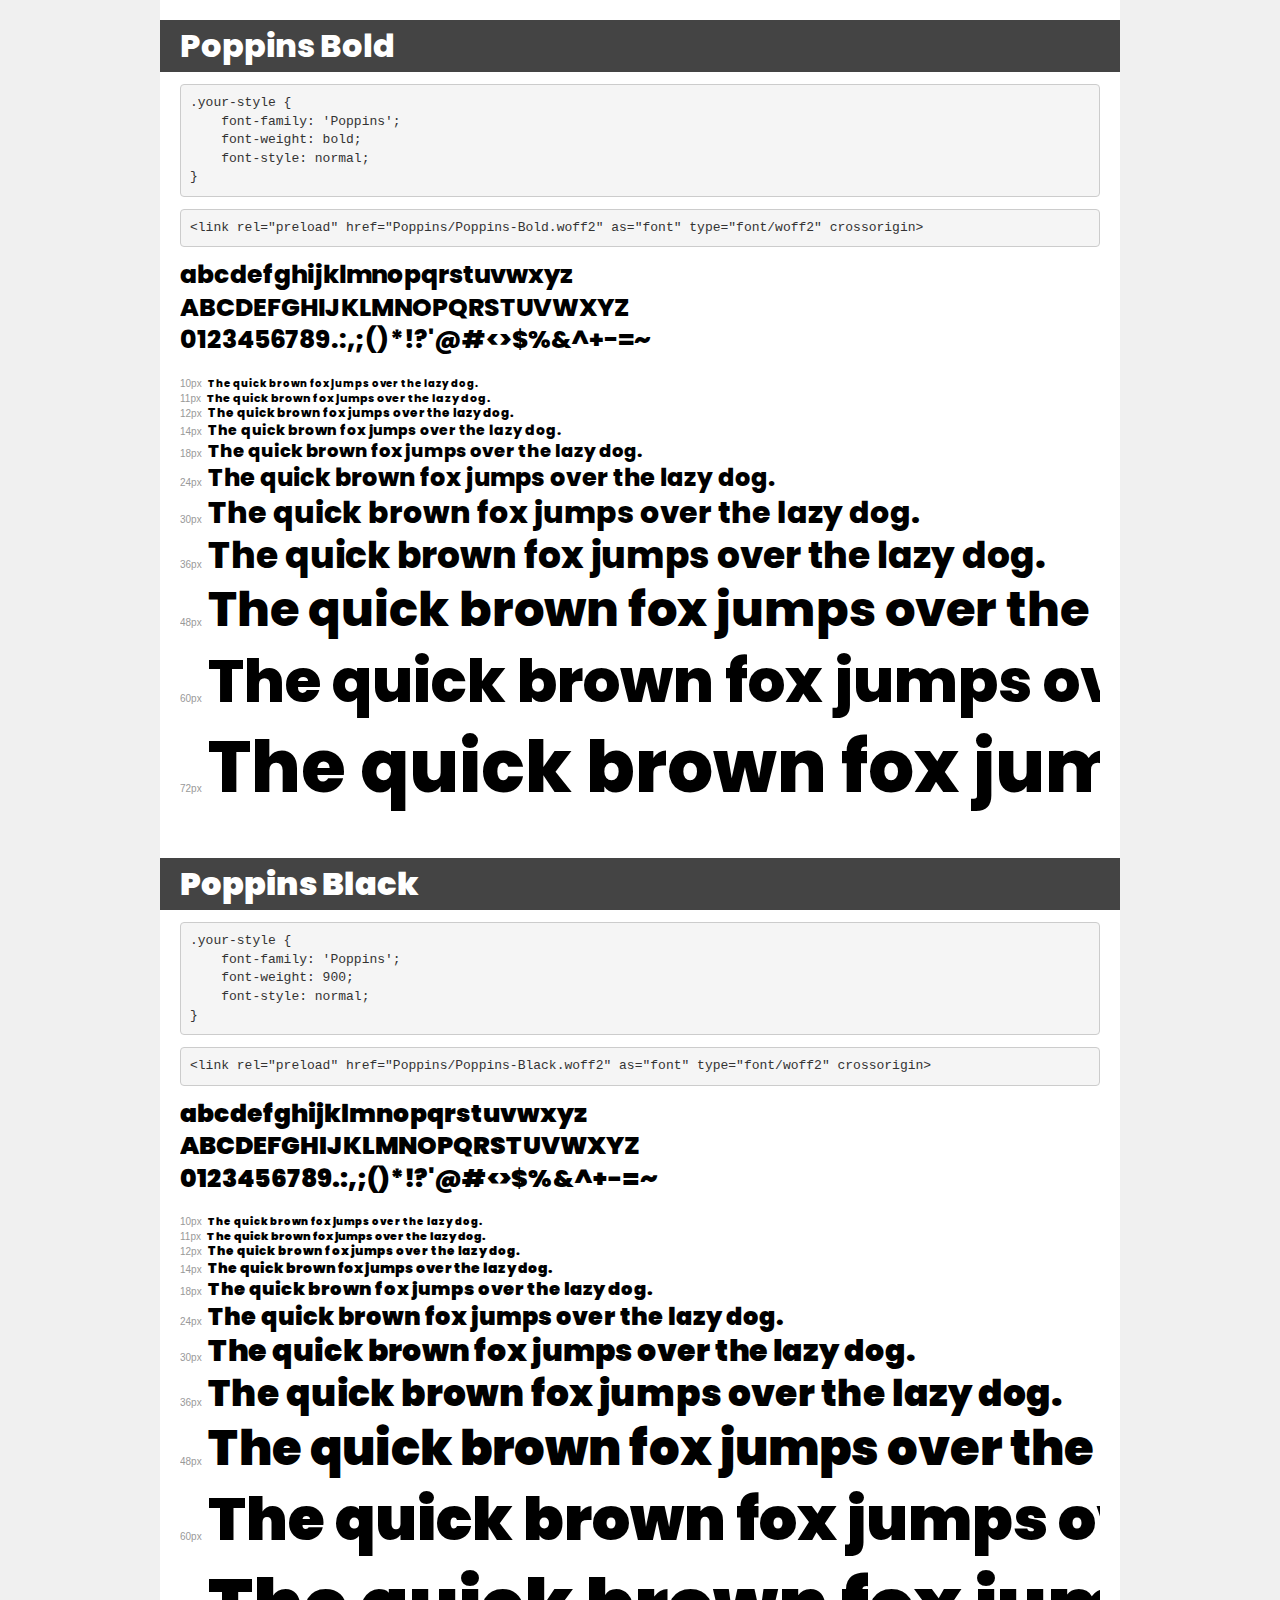
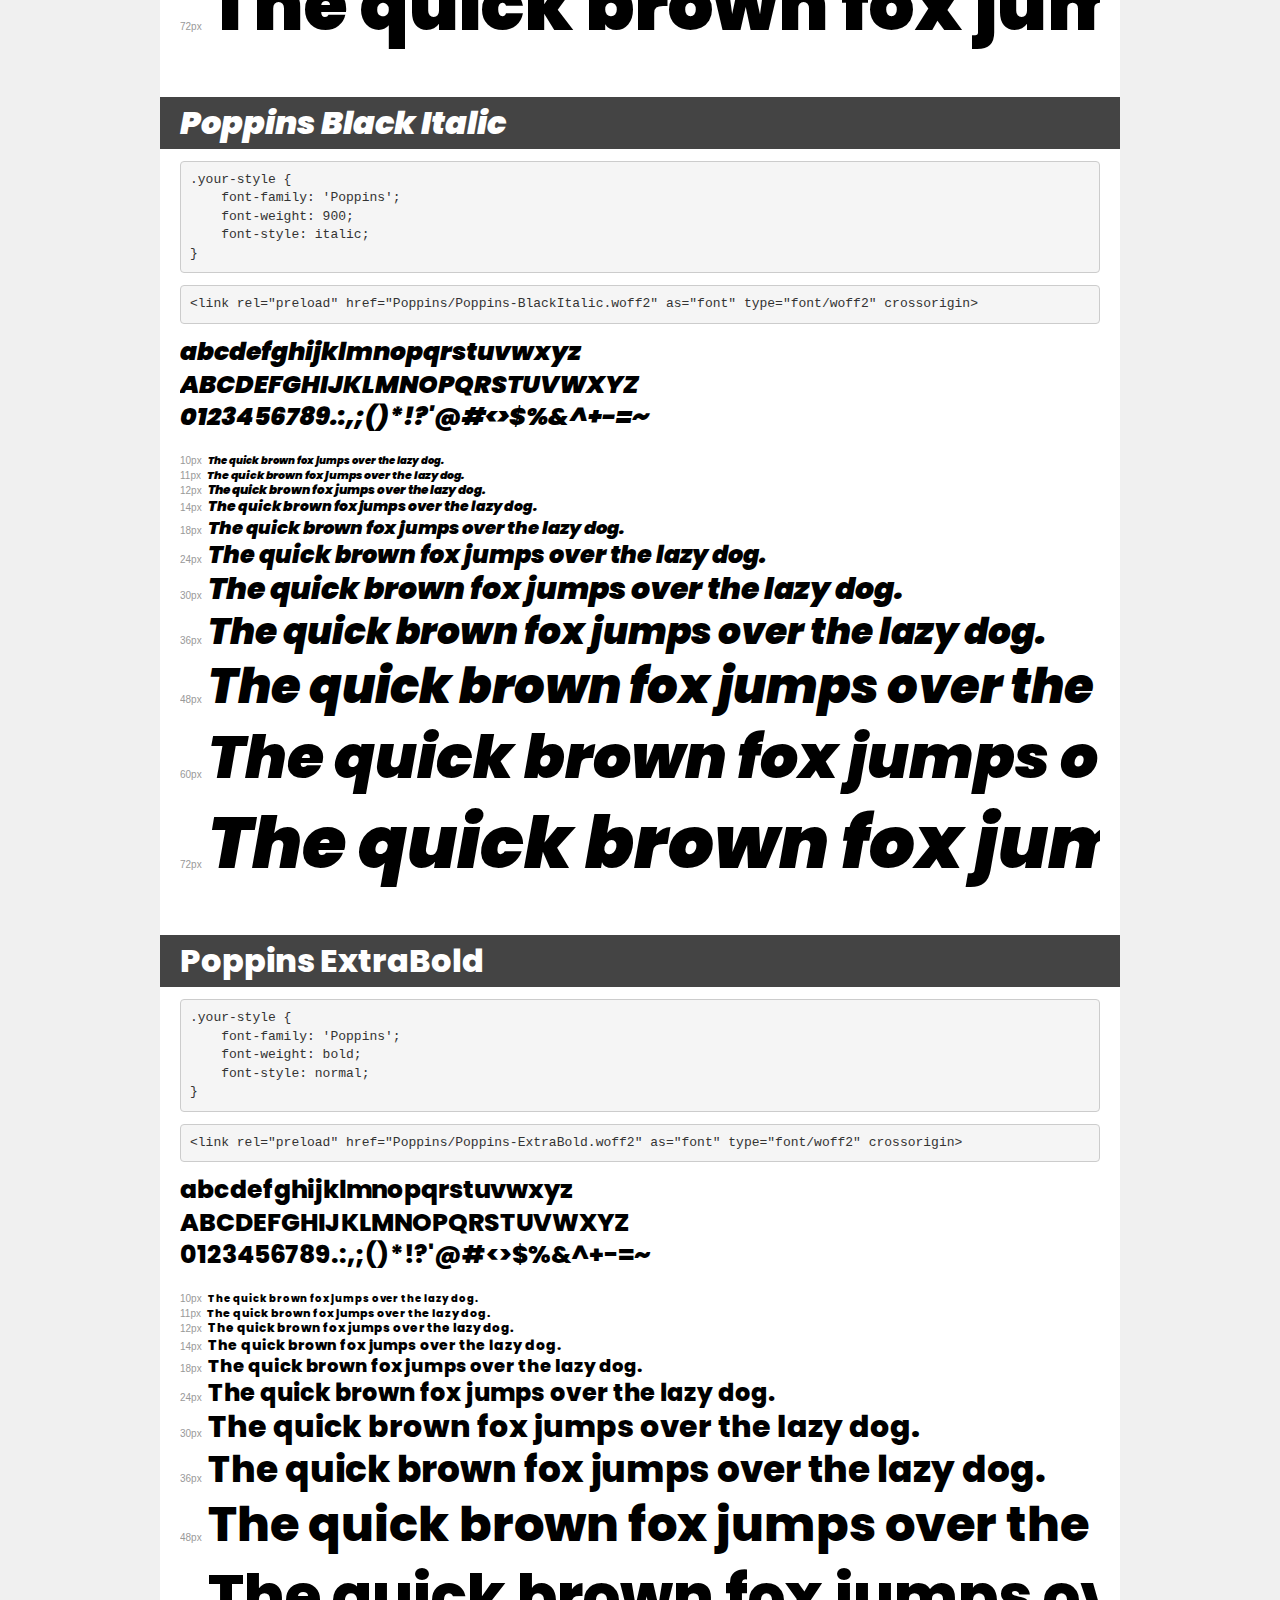
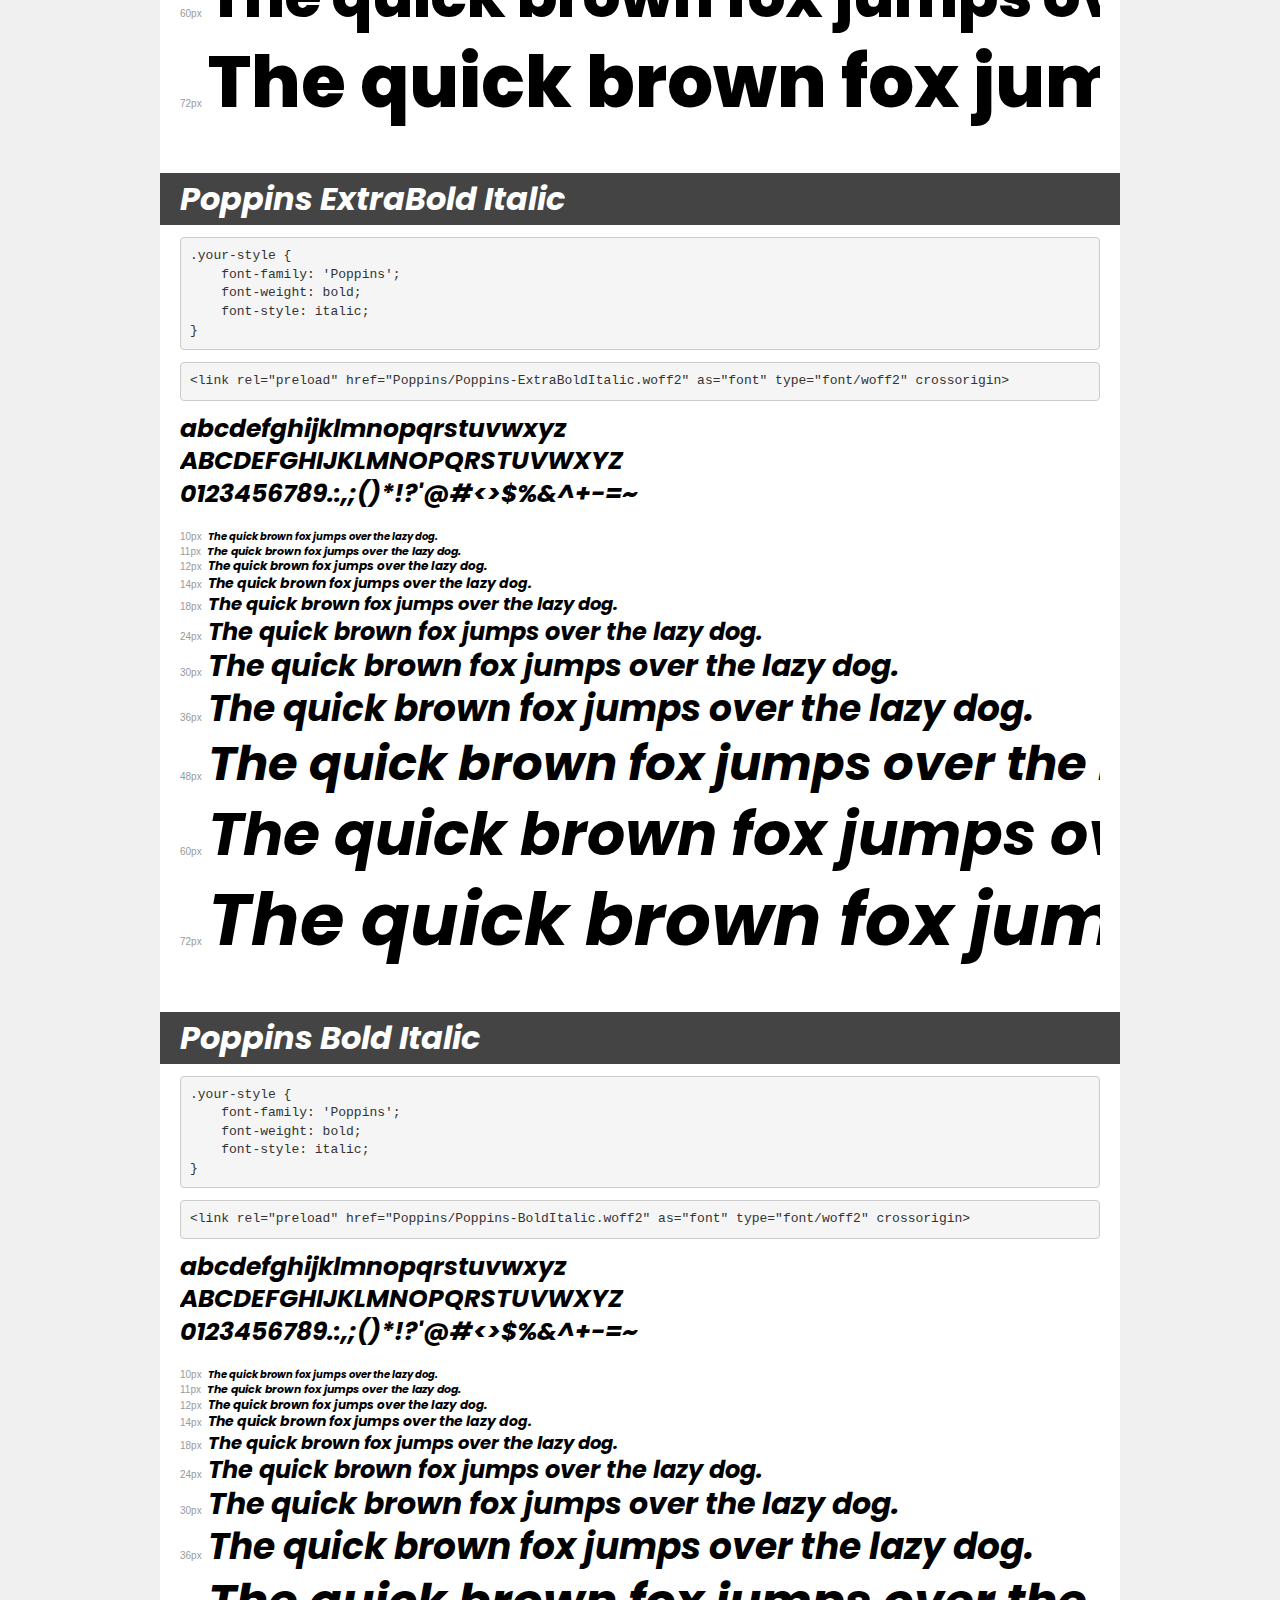
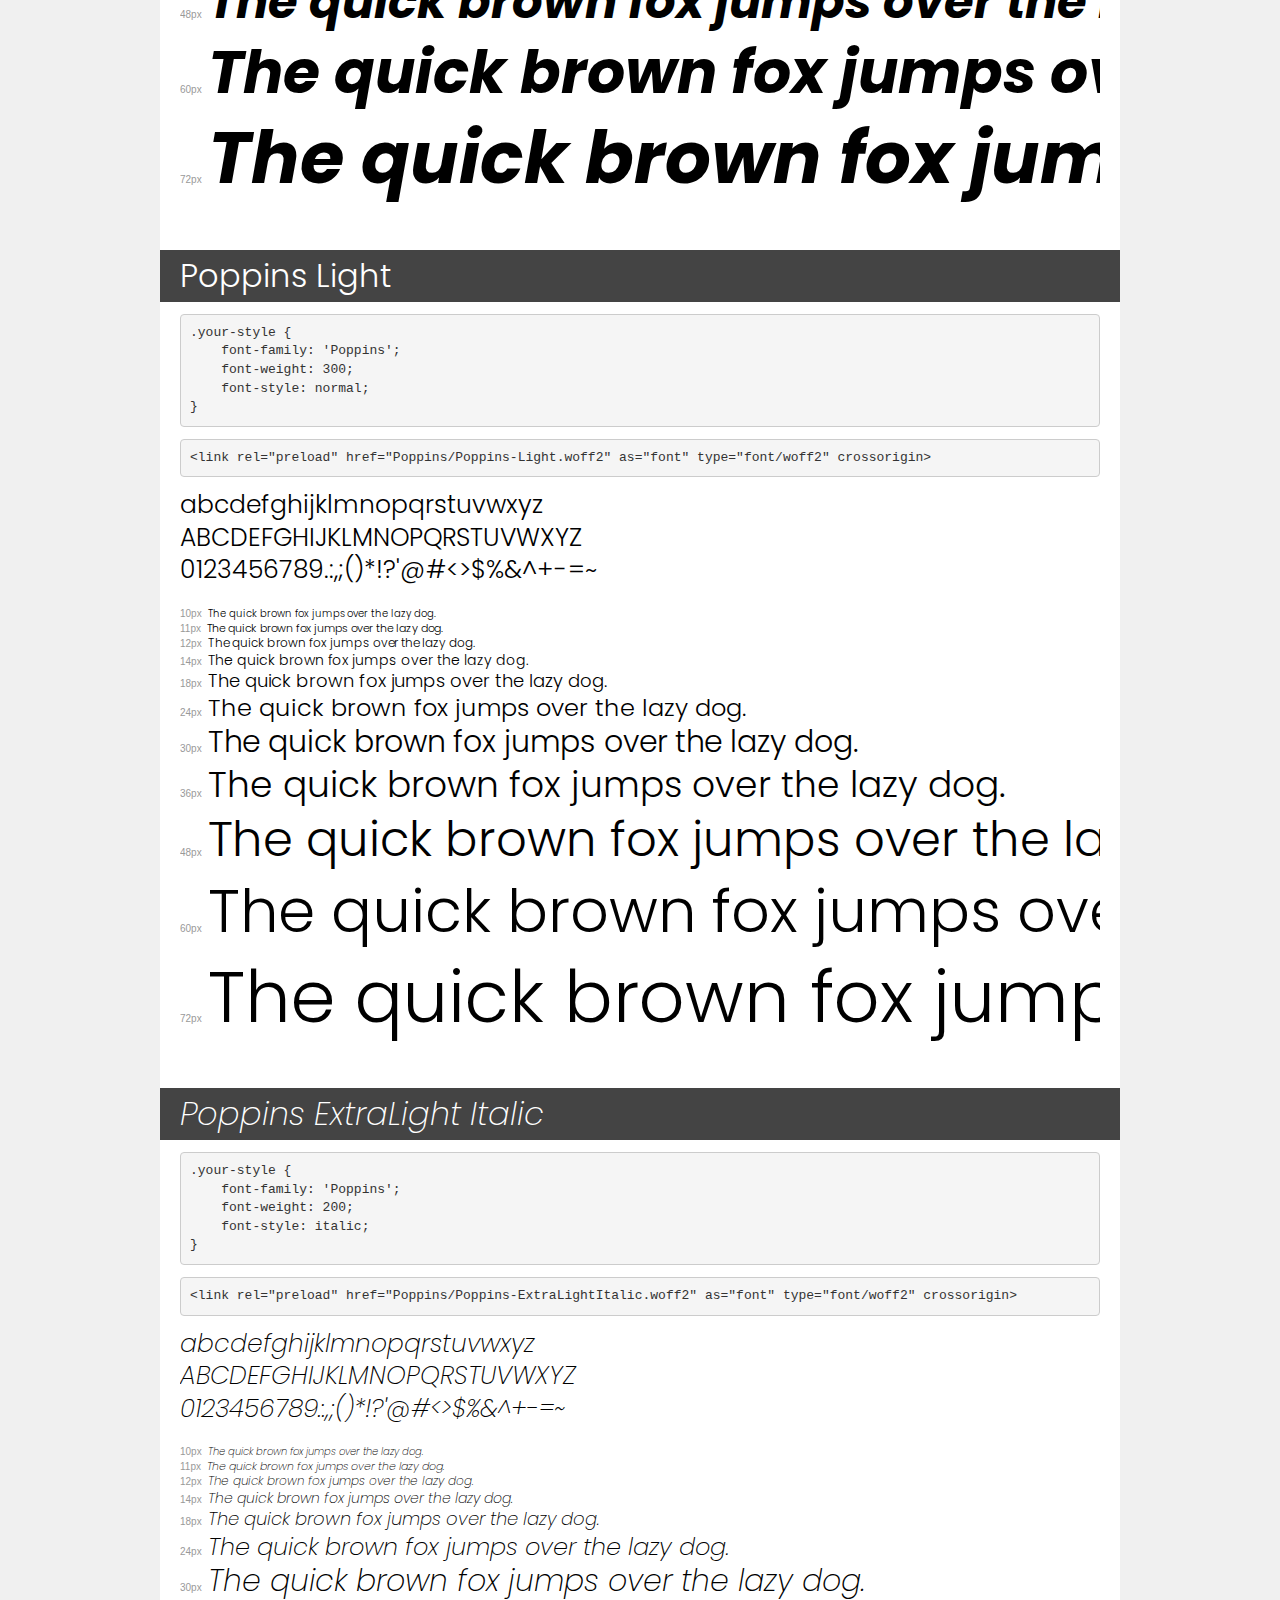
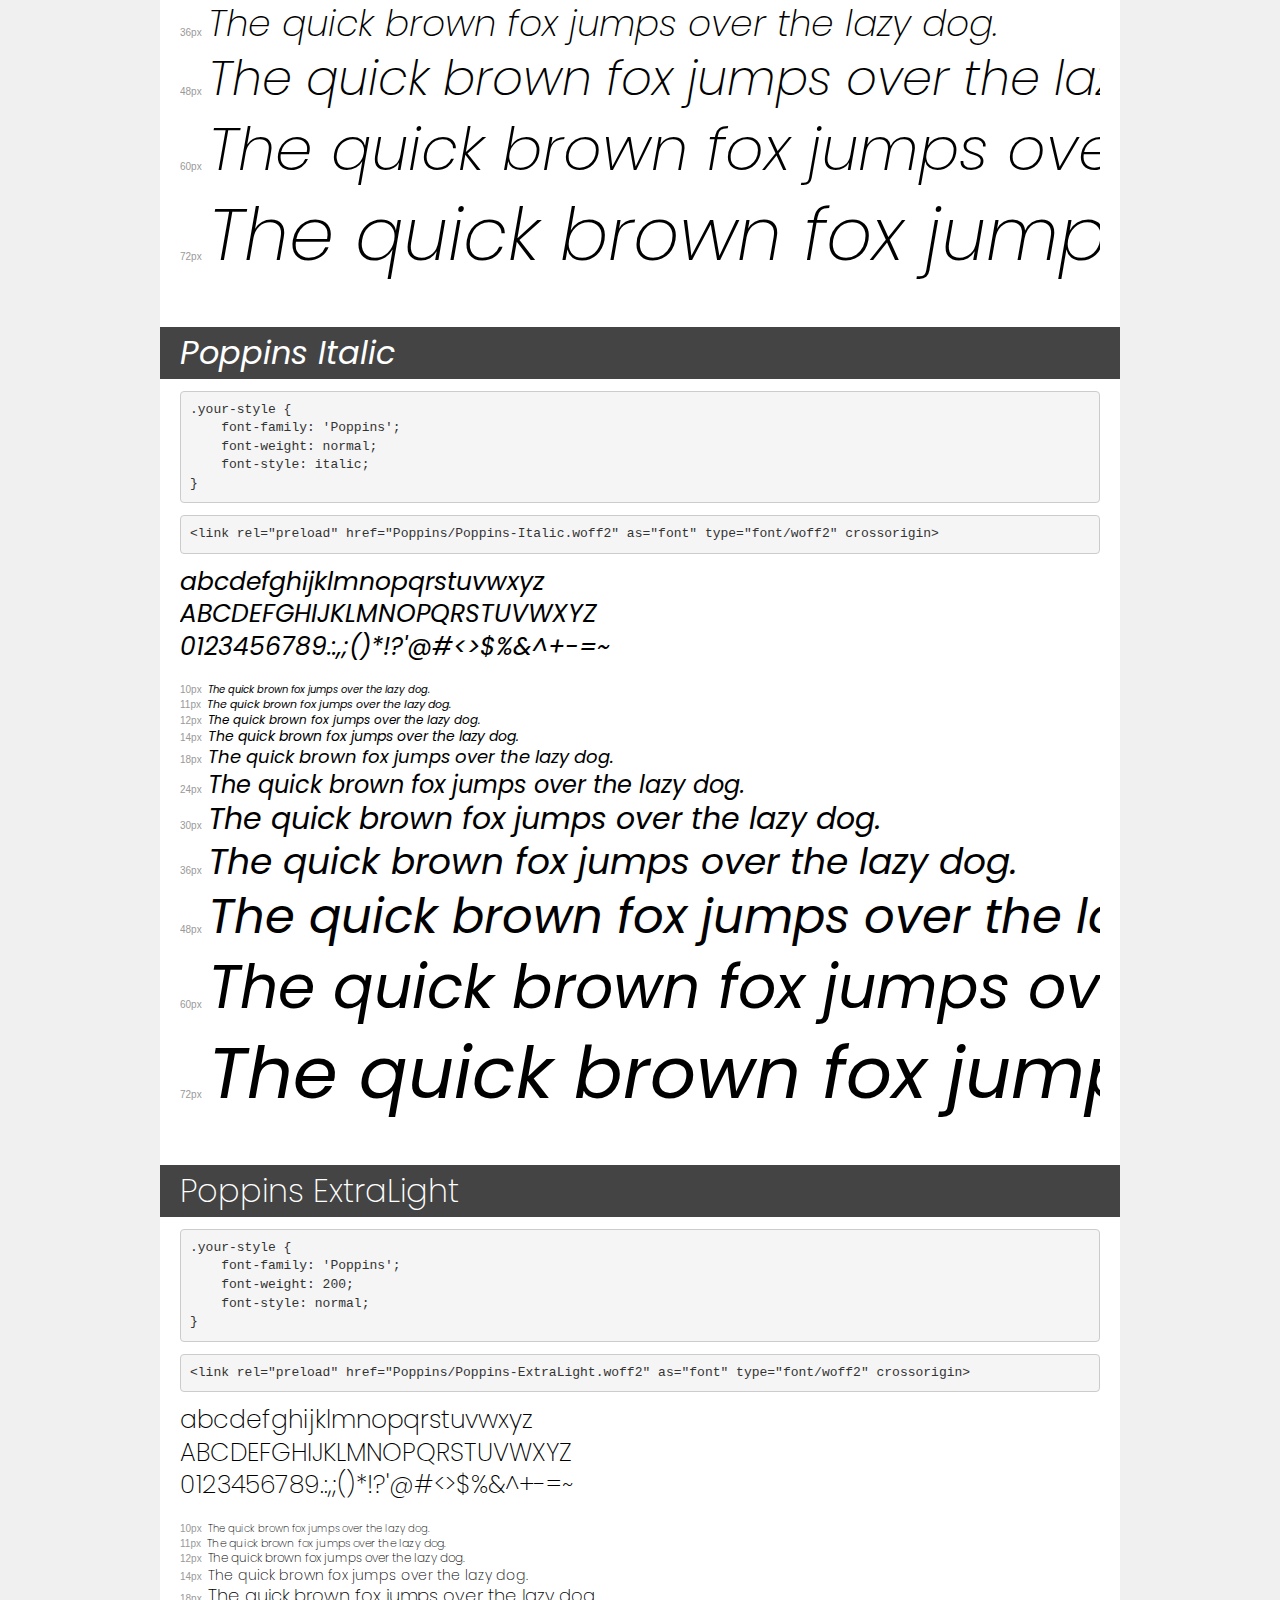
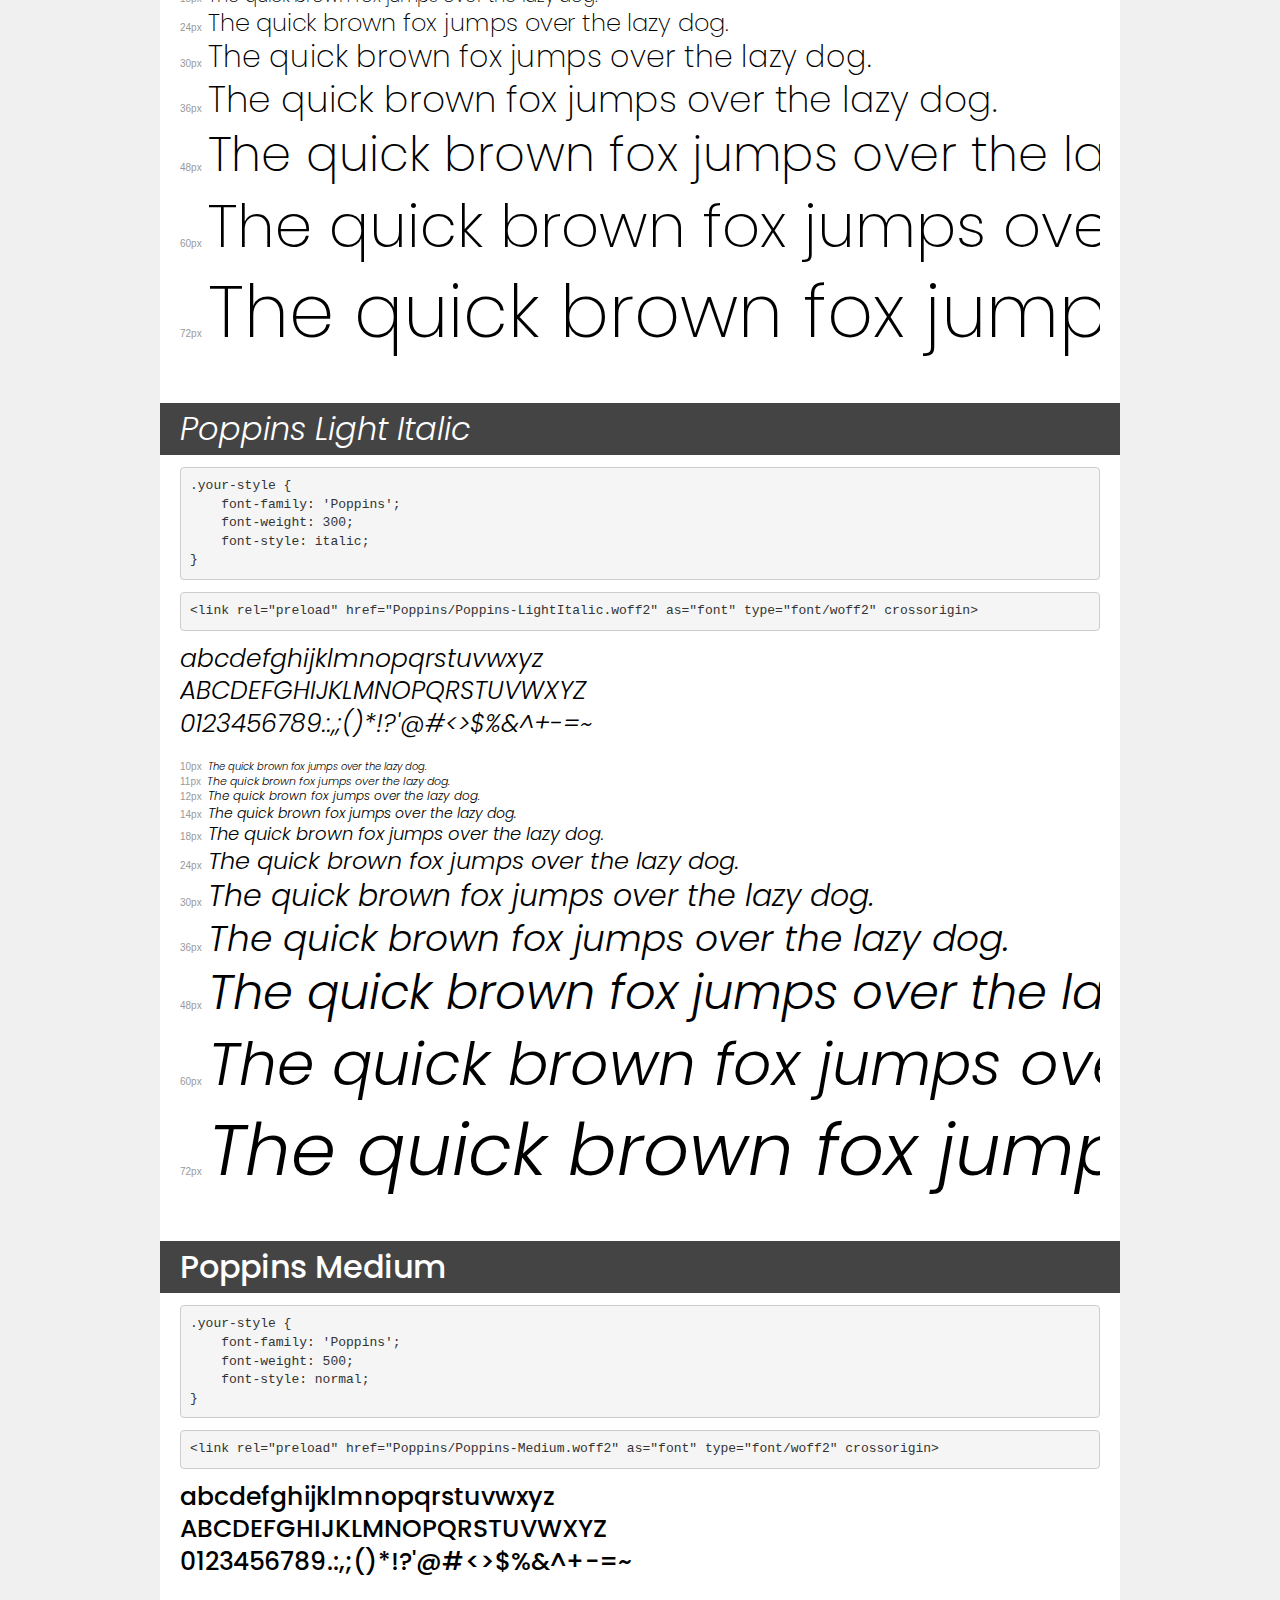
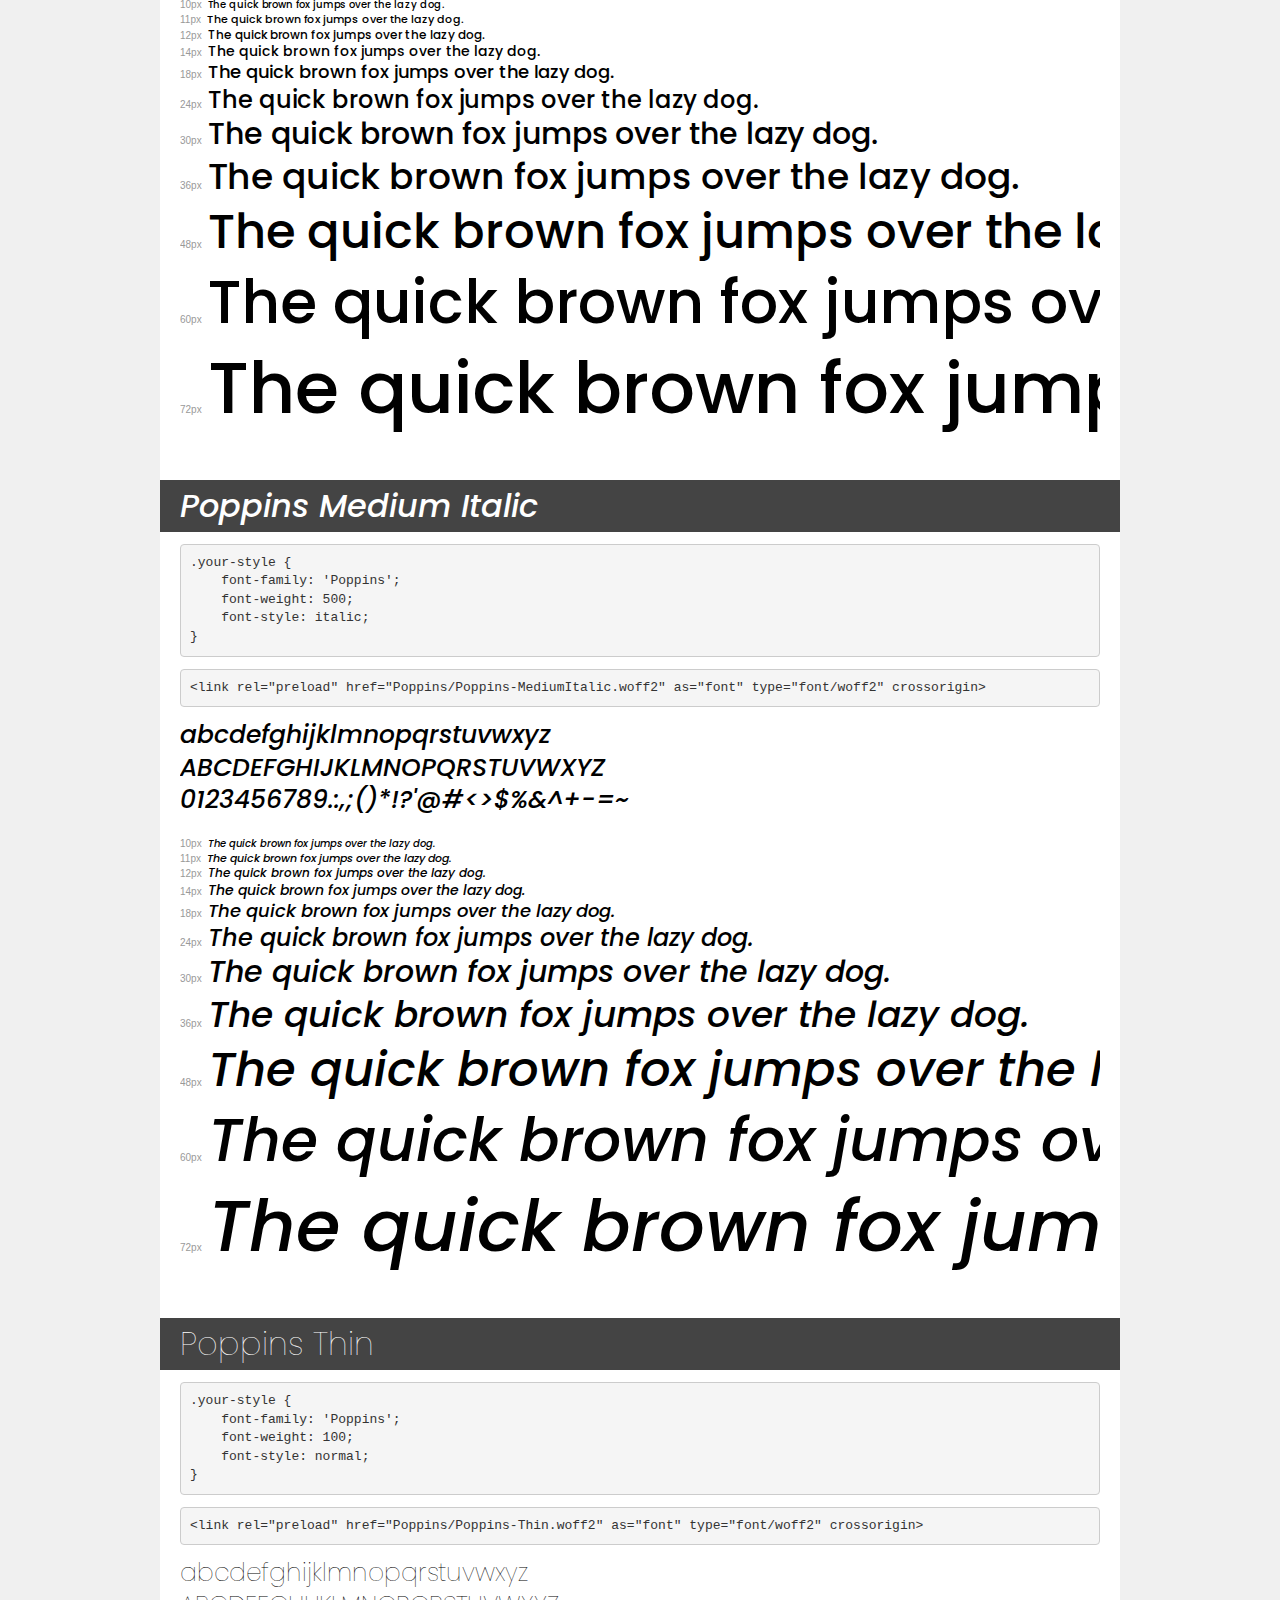
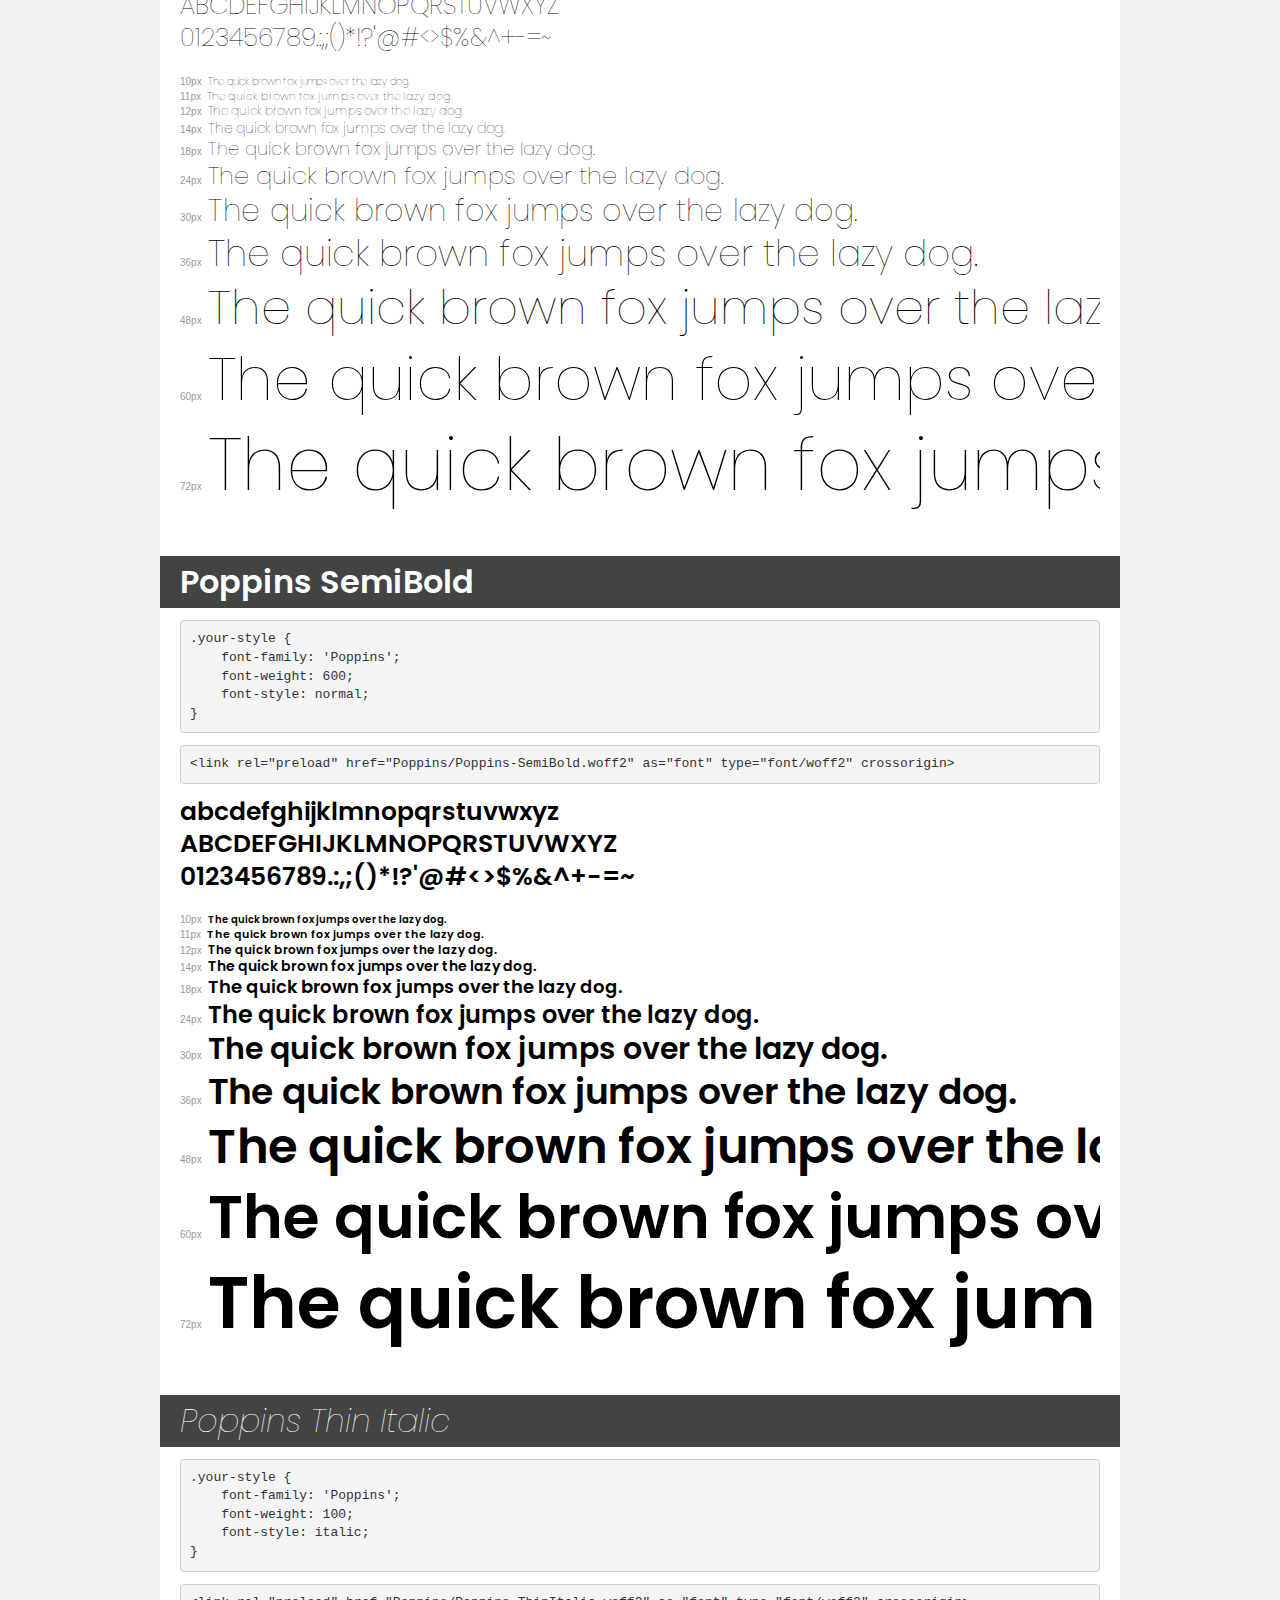
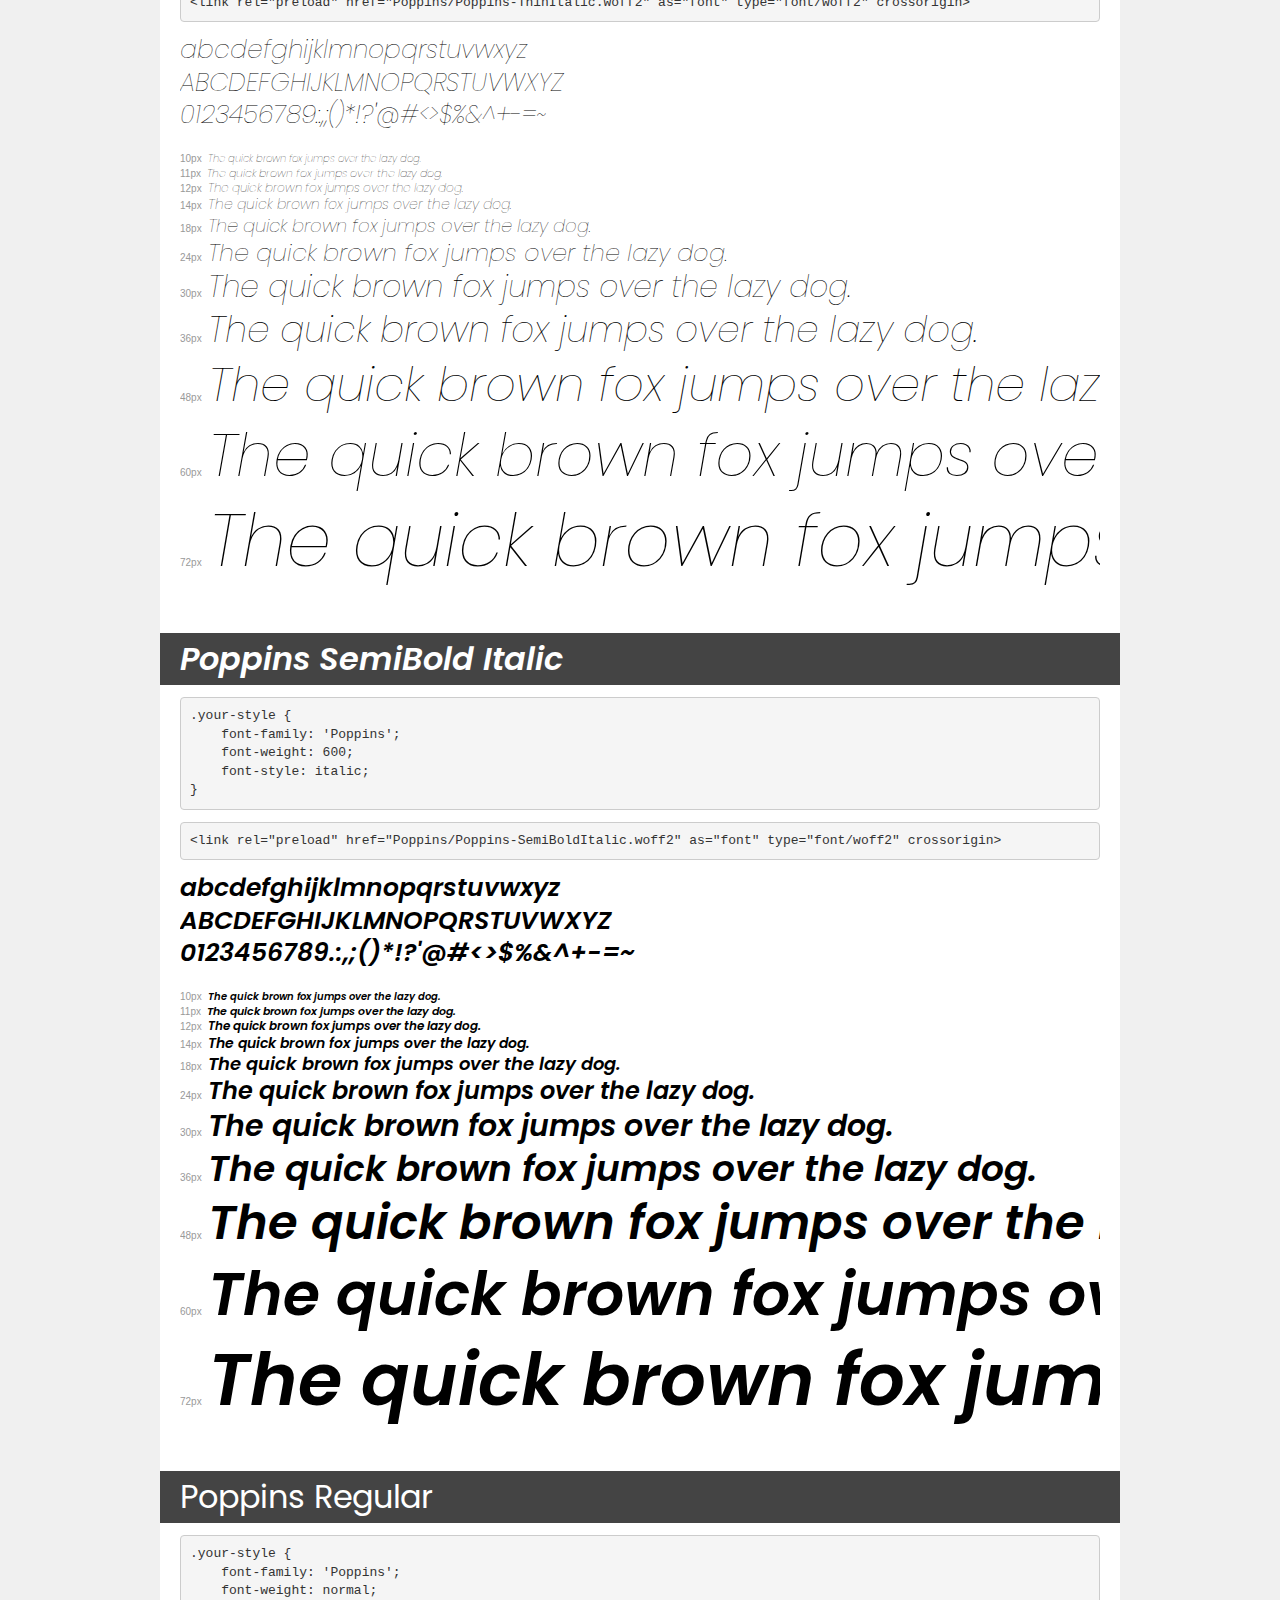
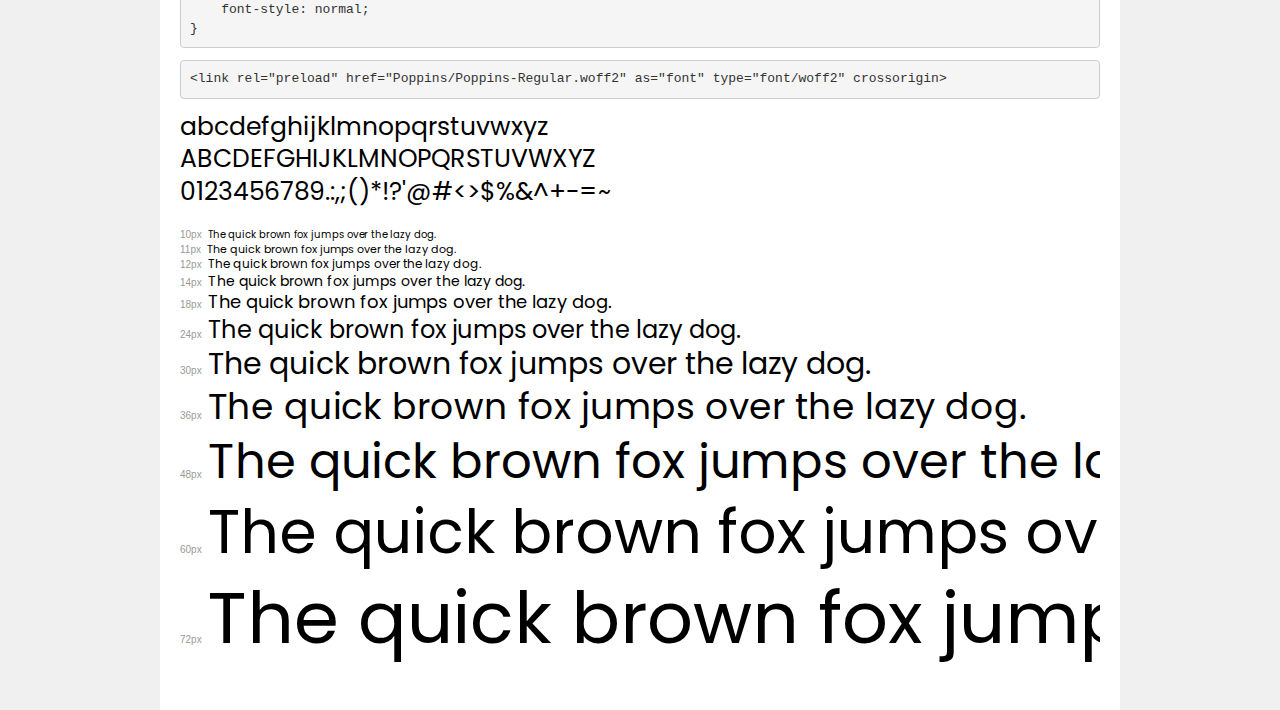
<file: project_1/assets/fonts/Poppins/demo.html>
<!DOCTYPE html>
<html lang="en">
<head>
    <meta charset="utf-8">
    <meta http-equiv="X-UA-Compatible" content="IE=edge">
    <meta name="viewport" content="width=device-width, initial-scale=1">
    <meta name="robots" content="noindex, noarchive">
    <meta name="format-detection" content="telephone=no">
    <title>Transfonter demo</title>
    <link href="stylesheet.css" rel="stylesheet">
    <style>
        /*
        http://meyerweb.com/eric/tools/css/reset/
        v2.0 | 20110126
        License: none (public domain)
        */
        html, body, div, span, applet, object, iframe,
        h1, h2, h3, h4, h5, h6, p, blockquote, pre,
        a, abbr, acronym, address, big, cite, code,
        del, dfn, em, img, ins, kbd, q, s, samp,
        small, strike, strong, sub, sup, tt, var,
        b, u, i, center,
        dl, dt, dd, ol, ul, li,
        fieldset, form, label, legend,
        table, caption, tbody, tfoot, thead, tr, th, td,
        article, aside, canvas, details, embed,
        figure, figcaption, footer, header, hgroup,
        menu, nav, output, ruby, section, summary,
        time, mark, audio, video {
            margin: 0;
            padding: 0;
            border: 0;
            font-size: 100%;
            font: inherit;
            vertical-align: baseline;
        }
        /* HTML5 display-role reset for older browsers */
        article, aside, details, figcaption, figure,
        footer, header, hgroup, menu, nav, section {
            display: block;
        }
        body {
            line-height: 1;
        }
        ol, ul {
            list-style: none;
        }
        blockquote, q {
            quotes: none;
        }
        blockquote:before, blockquote:after,
        q:before, q:after {
            content: '';
            content: none;
        }
        table {
            border-collapse: collapse;
            border-spacing: 0;
        }
        /* demo styles */
        body {
            background: #f0f0f0;
            color: #000;
        }
        .page {
            background: #fff;
            width: 920px;
            margin: 0 auto;
            padding: 20px 20px 0 20px;
            overflow: hidden;
        }
        .font-container {
            overflow-x: auto;
            overflow-y: hidden;
            margin-bottom: 40px;
            line-height: 1.3;
            white-space: nowrap;
            padding-bottom: 5px;
        }
        h1 {
            position: relative;
            background: #444;
            font-size: 32px;
            color: #fff;
            padding: 10px 20px;
            margin: 0 -20px 12px -20px;
        }
        .letters {
            font-size: 25px;
            margin-bottom: 20px;
        }
        .s10:before {
            content: '10px';
        }
        .s11:before {
            content: '11px';
        }
        .s12:before {
            content: '12px';
        }
        .s14:before {
            content: '14px';
        }
        .s18:before {
            content: '18px';
        }
        .s24:before {
            content: '24px';
        }
        .s30:before {
            content: '30px';
        }
        .s36:before {
            content: '36px';
        }
        .s48:before {
            content: '48px';
        }
        .s60:before {
            content: '60px';
        }
        .s72:before {
            content: '72px';
        }
        .s10:before, .s11:before, .s12:before, .s14:before,
        .s18:before, .s24:before, .s30:before, .s36:before,
        .s48:before, .s60:before, .s72:before {
            font-family: Arial, sans-serif;
            font-size: 10px;
            font-weight: normal;
            font-style: normal;
            color: #999;
            padding-right: 6px;
        }
        pre {
            display: block;
            padding: 9px;
            margin: 0 0 12px;
            font-family: Monaco, Menlo, Consolas, "Courier New", monospace;
            font-size: 13px;
            line-height: 1.428571429;
            color: #333;
            font-weight: normal;
            font-style: normal;
            background-color: #f5f5f5;
            border: 1px solid #ccc;
            overflow-x: auto;
            border-radius: 4px;
        }
        /* responsive */
        @media (max-width: 959px) {
            .page {
                width: auto;
                margin: 0;
            }
        }
    </style>
</head>
<body>
<div class="page">
    <div class="demo">
        <h1 style="font-family: 'Poppins'; font-weight: bold; font-style: normal;">Poppins Bold</h1>
        <pre title="Usage">.your-style {
    font-family: 'Poppins';
    font-weight: bold;
    font-style: normal;
}</pre>
        <pre title="Preload (optional)">
&lt;link rel=&quot;preload&quot; href=&quot;Poppins/Poppins-Bold.woff2&quot; as=&quot;font&quot; type=&quot;font/woff2&quot; crossorigin&gt;</pre>
        <div class="font-container" style="font-family: 'Poppins'; font-weight: bold; font-style: normal;">
            <p class="letters">
                abcdefghijklmnopqrstuvwxyz<br>
ABCDEFGHIJKLMNOPQRSTUVWXYZ<br>
                0123456789.:,;()*!?'@#&lt;&gt;$%&^+-=~
            </p>
            <p class="s10" style="font-size: 10px;">The quick brown fox jumps over the lazy dog.</p>
            <p class="s11" style="font-size: 11px;">The quick brown fox jumps over the lazy dog.</p>
            <p class="s12" style="font-size: 12px;">The quick brown fox jumps over the lazy dog.</p>
            <p class="s14" style="font-size: 14px;">The quick brown fox jumps over the lazy dog.</p>
            <p class="s18" style="font-size: 18px;">The quick brown fox jumps over the lazy dog.</p>
            <p class="s24" style="font-size: 24px;">The quick brown fox jumps over the lazy dog.</p>
            <p class="s30" style="font-size: 30px;">The quick brown fox jumps over the lazy dog.</p>
            <p class="s36" style="font-size: 36px;">The quick brown fox jumps over the lazy dog.</p>
            <p class="s48" style="font-size: 48px;">The quick brown fox jumps over the lazy dog.</p>
            <p class="s60" style="font-size: 60px;">The quick brown fox jumps over the lazy dog.</p>
            <p class="s72" style="font-size: 72px;">The quick brown fox jumps over the lazy dog.</p>
        </div>
    </div>

    <div class="demo">
        <h1 style="font-family: 'Poppins'; font-weight: 900; font-style: normal;">Poppins Black</h1>
        <pre title="Usage">.your-style {
    font-family: 'Poppins';
    font-weight: 900;
    font-style: normal;
}</pre>
        <pre title="Preload (optional)">
&lt;link rel=&quot;preload&quot; href=&quot;Poppins/Poppins-Black.woff2&quot; as=&quot;font&quot; type=&quot;font/woff2&quot; crossorigin&gt;</pre>
        <div class="font-container" style="font-family: 'Poppins'; font-weight: 900; font-style: normal;">
            <p class="letters">
                abcdefghijklmnopqrstuvwxyz<br>
ABCDEFGHIJKLMNOPQRSTUVWXYZ<br>
                0123456789.:,;()*!?'@#&lt;&gt;$%&^+-=~
            </p>
            <p class="s10" style="font-size: 10px;">The quick brown fox jumps over the lazy dog.</p>
            <p class="s11" style="font-size: 11px;">The quick brown fox jumps over the lazy dog.</p>
            <p class="s12" style="font-size: 12px;">The quick brown fox jumps over the lazy dog.</p>
            <p class="s14" style="font-size: 14px;">The quick brown fox jumps over the lazy dog.</p>
            <p class="s18" style="font-size: 18px;">The quick brown fox jumps over the lazy dog.</p>
            <p class="s24" style="font-size: 24px;">The quick brown fox jumps over the lazy dog.</p>
            <p class="s30" style="font-size: 30px;">The quick brown fox jumps over the lazy dog.</p>
            <p class="s36" style="font-size: 36px;">The quick brown fox jumps over the lazy dog.</p>
            <p class="s48" style="font-size: 48px;">The quick brown fox jumps over the lazy dog.</p>
            <p class="s60" style="font-size: 60px;">The quick brown fox jumps over the lazy dog.</p>
            <p class="s72" style="font-size: 72px;">The quick brown fox jumps over the lazy dog.</p>
        </div>
    </div>

    <div class="demo">
        <h1 style="font-family: 'Poppins'; font-weight: 900; font-style: italic;">Poppins Black Italic</h1>
        <pre title="Usage">.your-style {
    font-family: 'Poppins';
    font-weight: 900;
    font-style: italic;
}</pre>
        <pre title="Preload (optional)">
&lt;link rel=&quot;preload&quot; href=&quot;Poppins/Poppins-BlackItalic.woff2&quot; as=&quot;font&quot; type=&quot;font/woff2&quot; crossorigin&gt;</pre>
        <div class="font-container" style="font-family: 'Poppins'; font-weight: 900; font-style: italic;">
            <p class="letters">
                abcdefghijklmnopqrstuvwxyz<br>
ABCDEFGHIJKLMNOPQRSTUVWXYZ<br>
                0123456789.:,;()*!?'@#&lt;&gt;$%&^+-=~
            </p>
            <p class="s10" style="font-size: 10px;">The quick brown fox jumps over the lazy dog.</p>
            <p class="s11" style="font-size: 11px;">The quick brown fox jumps over the lazy dog.</p>
            <p class="s12" style="font-size: 12px;">The quick brown fox jumps over the lazy dog.</p>
            <p class="s14" style="font-size: 14px;">The quick brown fox jumps over the lazy dog.</p>
            <p class="s18" style="font-size: 18px;">The quick brown fox jumps over the lazy dog.</p>
            <p class="s24" style="font-size: 24px;">The quick brown fox jumps over the lazy dog.</p>
            <p class="s30" style="font-size: 30px;">The quick brown fox jumps over the lazy dog.</p>
            <p class="s36" style="font-size: 36px;">The quick brown fox jumps over the lazy dog.</p>
            <p class="s48" style="font-size: 48px;">The quick brown fox jumps over the lazy dog.</p>
            <p class="s60" style="font-size: 60px;">The quick brown fox jumps over the lazy dog.</p>
            <p class="s72" style="font-size: 72px;">The quick brown fox jumps over the lazy dog.</p>
        </div>
    </div>

    <div class="demo">
        <h1 style="font-family: 'Poppins'; font-weight: bold; font-style: normal;">Poppins ExtraBold</h1>
        <pre title="Usage">.your-style {
    font-family: 'Poppins';
    font-weight: bold;
    font-style: normal;
}</pre>
        <pre title="Preload (optional)">
&lt;link rel=&quot;preload&quot; href=&quot;Poppins/Poppins-ExtraBold.woff2&quot; as=&quot;font&quot; type=&quot;font/woff2&quot; crossorigin&gt;</pre>
        <div class="font-container" style="font-family: 'Poppins'; font-weight: bold; font-style: normal;">
            <p class="letters">
                abcdefghijklmnopqrstuvwxyz<br>
ABCDEFGHIJKLMNOPQRSTUVWXYZ<br>
                0123456789.:,;()*!?'@#&lt;&gt;$%&^+-=~
            </p>
            <p class="s10" style="font-size: 10px;">The quick brown fox jumps over the lazy dog.</p>
            <p class="s11" style="font-size: 11px;">The quick brown fox jumps over the lazy dog.</p>
            <p class="s12" style="font-size: 12px;">The quick brown fox jumps over the lazy dog.</p>
            <p class="s14" style="font-size: 14px;">The quick brown fox jumps over the lazy dog.</p>
            <p class="s18" style="font-size: 18px;">The quick brown fox jumps over the lazy dog.</p>
            <p class="s24" style="font-size: 24px;">The quick brown fox jumps over the lazy dog.</p>
            <p class="s30" style="font-size: 30px;">The quick brown fox jumps over the lazy dog.</p>
            <p class="s36" style="font-size: 36px;">The quick brown fox jumps over the lazy dog.</p>
            <p class="s48" style="font-size: 48px;">The quick brown fox jumps over the lazy dog.</p>
            <p class="s60" style="font-size: 60px;">The quick brown fox jumps over the lazy dog.</p>
            <p class="s72" style="font-size: 72px;">The quick brown fox jumps over the lazy dog.</p>
        </div>
    </div>

    <div class="demo">
        <h1 style="font-family: 'Poppins'; font-weight: bold; font-style: italic;">Poppins ExtraBold Italic</h1>
        <pre title="Usage">.your-style {
    font-family: 'Poppins';
    font-weight: bold;
    font-style: italic;
}</pre>
        <pre title="Preload (optional)">
&lt;link rel=&quot;preload&quot; href=&quot;Poppins/Poppins-ExtraBoldItalic.woff2&quot; as=&quot;font&quot; type=&quot;font/woff2&quot; crossorigin&gt;</pre>
        <div class="font-container" style="font-family: 'Poppins'; font-weight: bold; font-style: italic;">
            <p class="letters">
                abcdefghijklmnopqrstuvwxyz<br>
ABCDEFGHIJKLMNOPQRSTUVWXYZ<br>
                0123456789.:,;()*!?'@#&lt;&gt;$%&^+-=~
            </p>
            <p class="s10" style="font-size: 10px;">The quick brown fox jumps over the lazy dog.</p>
            <p class="s11" style="font-size: 11px;">The quick brown fox jumps over the lazy dog.</p>
            <p class="s12" style="font-size: 12px;">The quick brown fox jumps over the lazy dog.</p>
            <p class="s14" style="font-size: 14px;">The quick brown fox jumps over the lazy dog.</p>
            <p class="s18" style="font-size: 18px;">The quick brown fox jumps over the lazy dog.</p>
            <p class="s24" style="font-size: 24px;">The quick brown fox jumps over the lazy dog.</p>
            <p class="s30" style="font-size: 30px;">The quick brown fox jumps over the lazy dog.</p>
            <p class="s36" style="font-size: 36px;">The quick brown fox jumps over the lazy dog.</p>
            <p class="s48" style="font-size: 48px;">The quick brown fox jumps over the lazy dog.</p>
            <p class="s60" style="font-size: 60px;">The quick brown fox jumps over the lazy dog.</p>
            <p class="s72" style="font-size: 72px;">The quick brown fox jumps over the lazy dog.</p>
        </div>
    </div>

    <div class="demo">
        <h1 style="font-family: 'Poppins'; font-weight: bold; font-style: italic;">Poppins Bold Italic</h1>
        <pre title="Usage">.your-style {
    font-family: 'Poppins';
    font-weight: bold;
    font-style: italic;
}</pre>
        <pre title="Preload (optional)">
&lt;link rel=&quot;preload&quot; href=&quot;Poppins/Poppins-BoldItalic.woff2&quot; as=&quot;font&quot; type=&quot;font/woff2&quot; crossorigin&gt;</pre>
        <div class="font-container" style="font-family: 'Poppins'; font-weight: bold; font-style: italic;">
            <p class="letters">
                abcdefghijklmnopqrstuvwxyz<br>
ABCDEFGHIJKLMNOPQRSTUVWXYZ<br>
                0123456789.:,;()*!?'@#&lt;&gt;$%&^+-=~
            </p>
            <p class="s10" style="font-size: 10px;">The quick brown fox jumps over the lazy dog.</p>
            <p class="s11" style="font-size: 11px;">The quick brown fox jumps over the lazy dog.</p>
            <p class="s12" style="font-size: 12px;">The quick brown fox jumps over the lazy dog.</p>
            <p class="s14" style="font-size: 14px;">The quick brown fox jumps over the lazy dog.</p>
            <p class="s18" style="font-size: 18px;">The quick brown fox jumps over the lazy dog.</p>
            <p class="s24" style="font-size: 24px;">The quick brown fox jumps over the lazy dog.</p>
            <p class="s30" style="font-size: 30px;">The quick brown fox jumps over the lazy dog.</p>
            <p class="s36" style="font-size: 36px;">The quick brown fox jumps over the lazy dog.</p>
            <p class="s48" style="font-size: 48px;">The quick brown fox jumps over the lazy dog.</p>
            <p class="s60" style="font-size: 60px;">The quick brown fox jumps over the lazy dog.</p>
            <p class="s72" style="font-size: 72px;">The quick brown fox jumps over the lazy dog.</p>
        </div>
    </div>

    <div class="demo">
        <h1 style="font-family: 'Poppins'; font-weight: 300; font-style: normal;">Poppins Light</h1>
        <pre title="Usage">.your-style {
    font-family: 'Poppins';
    font-weight: 300;
    font-style: normal;
}</pre>
        <pre title="Preload (optional)">
&lt;link rel=&quot;preload&quot; href=&quot;Poppins/Poppins-Light.woff2&quot; as=&quot;font&quot; type=&quot;font/woff2&quot; crossorigin&gt;</pre>
        <div class="font-container" style="font-family: 'Poppins'; font-weight: 300; font-style: normal;">
            <p class="letters">
                abcdefghijklmnopqrstuvwxyz<br>
ABCDEFGHIJKLMNOPQRSTUVWXYZ<br>
                0123456789.:,;()*!?'@#&lt;&gt;$%&^+-=~
            </p>
            <p class="s10" style="font-size: 10px;">The quick brown fox jumps over the lazy dog.</p>
            <p class="s11" style="font-size: 11px;">The quick brown fox jumps over the lazy dog.</p>
            <p class="s12" style="font-size: 12px;">The quick brown fox jumps over the lazy dog.</p>
            <p class="s14" style="font-size: 14px;">The quick brown fox jumps over the lazy dog.</p>
            <p class="s18" style="font-size: 18px;">The quick brown fox jumps over the lazy dog.</p>
            <p class="s24" style="font-size: 24px;">The quick brown fox jumps over the lazy dog.</p>
            <p class="s30" style="font-size: 30px;">The quick brown fox jumps over the lazy dog.</p>
            <p class="s36" style="font-size: 36px;">The quick brown fox jumps over the lazy dog.</p>
            <p class="s48" style="font-size: 48px;">The quick brown fox jumps over the lazy dog.</p>
            <p class="s60" style="font-size: 60px;">The quick brown fox jumps over the lazy dog.</p>
            <p class="s72" style="font-size: 72px;">The quick brown fox jumps over the lazy dog.</p>
        </div>
    </div>

    <div class="demo">
        <h1 style="font-family: 'Poppins'; font-weight: 200; font-style: italic;">Poppins ExtraLight Italic</h1>
        <pre title="Usage">.your-style {
    font-family: 'Poppins';
    font-weight: 200;
    font-style: italic;
}</pre>
        <pre title="Preload (optional)">
&lt;link rel=&quot;preload&quot; href=&quot;Poppins/Poppins-ExtraLightItalic.woff2&quot; as=&quot;font&quot; type=&quot;font/woff2&quot; crossorigin&gt;</pre>
        <div class="font-container" style="font-family: 'Poppins'; font-weight: 200; font-style: italic;">
            <p class="letters">
                abcdefghijklmnopqrstuvwxyz<br>
ABCDEFGHIJKLMNOPQRSTUVWXYZ<br>
                0123456789.:,;()*!?'@#&lt;&gt;$%&^+-=~
            </p>
            <p class="s10" style="font-size: 10px;">The quick brown fox jumps over the lazy dog.</p>
            <p class="s11" style="font-size: 11px;">The quick brown fox jumps over the lazy dog.</p>
            <p class="s12" style="font-size: 12px;">The quick brown fox jumps over the lazy dog.</p>
            <p class="s14" style="font-size: 14px;">The quick brown fox jumps over the lazy dog.</p>
            <p class="s18" style="font-size: 18px;">The quick brown fox jumps over the lazy dog.</p>
            <p class="s24" style="font-size: 24px;">The quick brown fox jumps over the lazy dog.</p>
            <p class="s30" style="font-size: 30px;">The quick brown fox jumps over the lazy dog.</p>
            <p class="s36" style="font-size: 36px;">The quick brown fox jumps over the lazy dog.</p>
            <p class="s48" style="font-size: 48px;">The quick brown fox jumps over the lazy dog.</p>
            <p class="s60" style="font-size: 60px;">The quick brown fox jumps over the lazy dog.</p>
            <p class="s72" style="font-size: 72px;">The quick brown fox jumps over the lazy dog.</p>
        </div>
    </div>

    <div class="demo">
        <h1 style="font-family: 'Poppins'; font-weight: normal; font-style: italic;">Poppins Italic</h1>
        <pre title="Usage">.your-style {
    font-family: 'Poppins';
    font-weight: normal;
    font-style: italic;
}</pre>
        <pre title="Preload (optional)">
&lt;link rel=&quot;preload&quot; href=&quot;Poppins/Poppins-Italic.woff2&quot; as=&quot;font&quot; type=&quot;font/woff2&quot; crossorigin&gt;</pre>
        <div class="font-container" style="font-family: 'Poppins'; font-weight: normal; font-style: italic;">
            <p class="letters">
                abcdefghijklmnopqrstuvwxyz<br>
ABCDEFGHIJKLMNOPQRSTUVWXYZ<br>
                0123456789.:,;()*!?'@#&lt;&gt;$%&^+-=~
            </p>
            <p class="s10" style="font-size: 10px;">The quick brown fox jumps over the lazy dog.</p>
            <p class="s11" style="font-size: 11px;">The quick brown fox jumps over the lazy dog.</p>
            <p class="s12" style="font-size: 12px;">The quick brown fox jumps over the lazy dog.</p>
            <p class="s14" style="font-size: 14px;">The quick brown fox jumps over the lazy dog.</p>
            <p class="s18" style="font-size: 18px;">The quick brown fox jumps over the lazy dog.</p>
            <p class="s24" style="font-size: 24px;">The quick brown fox jumps over the lazy dog.</p>
            <p class="s30" style="font-size: 30px;">The quick brown fox jumps over the lazy dog.</p>
            <p class="s36" style="font-size: 36px;">The quick brown fox jumps over the lazy dog.</p>
            <p class="s48" style="font-size: 48px;">The quick brown fox jumps over the lazy dog.</p>
            <p class="s60" style="font-size: 60px;">The quick brown fox jumps over the lazy dog.</p>
            <p class="s72" style="font-size: 72px;">The quick brown fox jumps over the lazy dog.</p>
        </div>
    </div>

    <div class="demo">
        <h1 style="font-family: 'Poppins'; font-weight: 200; font-style: normal;">Poppins ExtraLight</h1>
        <pre title="Usage">.your-style {
    font-family: 'Poppins';
    font-weight: 200;
    font-style: normal;
}</pre>
        <pre title="Preload (optional)">
&lt;link rel=&quot;preload&quot; href=&quot;Poppins/Poppins-ExtraLight.woff2&quot; as=&quot;font&quot; type=&quot;font/woff2&quot; crossorigin&gt;</pre>
        <div class="font-container" style="font-family: 'Poppins'; font-weight: 200; font-style: normal;">
            <p class="letters">
                abcdefghijklmnopqrstuvwxyz<br>
ABCDEFGHIJKLMNOPQRSTUVWXYZ<br>
                0123456789.:,;()*!?'@#&lt;&gt;$%&^+-=~
            </p>
            <p class="s10" style="font-size: 10px;">The quick brown fox jumps over the lazy dog.</p>
            <p class="s11" style="font-size: 11px;">The quick brown fox jumps over the lazy dog.</p>
            <p class="s12" style="font-size: 12px;">The quick brown fox jumps over the lazy dog.</p>
            <p class="s14" style="font-size: 14px;">The quick brown fox jumps over the lazy dog.</p>
            <p class="s18" style="font-size: 18px;">The quick brown fox jumps over the lazy dog.</p>
            <p class="s24" style="font-size: 24px;">The quick brown fox jumps over the lazy dog.</p>
            <p class="s30" style="font-size: 30px;">The quick brown fox jumps over the lazy dog.</p>
            <p class="s36" style="font-size: 36px;">The quick brown fox jumps over the lazy dog.</p>
            <p class="s48" style="font-size: 48px;">The quick brown fox jumps over the lazy dog.</p>
            <p class="s60" style="font-size: 60px;">The quick brown fox jumps over the lazy dog.</p>
            <p class="s72" style="font-size: 72px;">The quick brown fox jumps over the lazy dog.</p>
        </div>
    </div>

    <div class="demo">
        <h1 style="font-family: 'Poppins'; font-weight: 300; font-style: italic;">Poppins Light Italic</h1>
        <pre title="Usage">.your-style {
    font-family: 'Poppins';
    font-weight: 300;
    font-style: italic;
}</pre>
        <pre title="Preload (optional)">
&lt;link rel=&quot;preload&quot; href=&quot;Poppins/Poppins-LightItalic.woff2&quot; as=&quot;font&quot; type=&quot;font/woff2&quot; crossorigin&gt;</pre>
        <div class="font-container" style="font-family: 'Poppins'; font-weight: 300; font-style: italic;">
            <p class="letters">
                abcdefghijklmnopqrstuvwxyz<br>
ABCDEFGHIJKLMNOPQRSTUVWXYZ<br>
                0123456789.:,;()*!?'@#&lt;&gt;$%&^+-=~
            </p>
            <p class="s10" style="font-size: 10px;">The quick brown fox jumps over the lazy dog.</p>
            <p class="s11" style="font-size: 11px;">The quick brown fox jumps over the lazy dog.</p>
            <p class="s12" style="font-size: 12px;">The quick brown fox jumps over the lazy dog.</p>
            <p class="s14" style="font-size: 14px;">The quick brown fox jumps over the lazy dog.</p>
            <p class="s18" style="font-size: 18px;">The quick brown fox jumps over the lazy dog.</p>
            <p class="s24" style="font-size: 24px;">The quick brown fox jumps over the lazy dog.</p>
            <p class="s30" style="font-size: 30px;">The quick brown fox jumps over the lazy dog.</p>
            <p class="s36" style="font-size: 36px;">The quick brown fox jumps over the lazy dog.</p>
            <p class="s48" style="font-size: 48px;">The quick brown fox jumps over the lazy dog.</p>
            <p class="s60" style="font-size: 60px;">The quick brown fox jumps over the lazy dog.</p>
            <p class="s72" style="font-size: 72px;">The quick brown fox jumps over the lazy dog.</p>
        </div>
    </div>

    <div class="demo">
        <h1 style="font-family: 'Poppins'; font-weight: 500; font-style: normal;">Poppins Medium</h1>
        <pre title="Usage">.your-style {
    font-family: 'Poppins';
    font-weight: 500;
    font-style: normal;
}</pre>
        <pre title="Preload (optional)">
&lt;link rel=&quot;preload&quot; href=&quot;Poppins/Poppins-Medium.woff2&quot; as=&quot;font&quot; type=&quot;font/woff2&quot; crossorigin&gt;</pre>
        <div class="font-container" style="font-family: 'Poppins'; font-weight: 500; font-style: normal;">
            <p class="letters">
                abcdefghijklmnopqrstuvwxyz<br>
ABCDEFGHIJKLMNOPQRSTUVWXYZ<br>
                0123456789.:,;()*!?'@#&lt;&gt;$%&^+-=~
            </p>
            <p class="s10" style="font-size: 10px;">The quick brown fox jumps over the lazy dog.</p>
            <p class="s11" style="font-size: 11px;">The quick brown fox jumps over the lazy dog.</p>
            <p class="s12" style="font-size: 12px;">The quick brown fox jumps over the lazy dog.</p>
            <p class="s14" style="font-size: 14px;">The quick brown fox jumps over the lazy dog.</p>
            <p class="s18" style="font-size: 18px;">The quick brown fox jumps over the lazy dog.</p>
            <p class="s24" style="font-size: 24px;">The quick brown fox jumps over the lazy dog.</p>
            <p class="s30" style="font-size: 30px;">The quick brown fox jumps over the lazy dog.</p>
            <p class="s36" style="font-size: 36px;">The quick brown fox jumps over the lazy dog.</p>
            <p class="s48" style="font-size: 48px;">The quick brown fox jumps over the lazy dog.</p>
            <p class="s60" style="font-size: 60px;">The quick brown fox jumps over the lazy dog.</p>
            <p class="s72" style="font-size: 72px;">The quick brown fox jumps over the lazy dog.</p>
        </div>
    </div>

    <div class="demo">
        <h1 style="font-family: 'Poppins'; font-weight: 500; font-style: italic;">Poppins Medium Italic</h1>
        <pre title="Usage">.your-style {
    font-family: 'Poppins';
    font-weight: 500;
    font-style: italic;
}</pre>
        <pre title="Preload (optional)">
&lt;link rel=&quot;preload&quot; href=&quot;Poppins/Poppins-MediumItalic.woff2&quot; as=&quot;font&quot; type=&quot;font/woff2&quot; crossorigin&gt;</pre>
        <div class="font-container" style="font-family: 'Poppins'; font-weight: 500; font-style: italic;">
            <p class="letters">
                abcdefghijklmnopqrstuvwxyz<br>
ABCDEFGHIJKLMNOPQRSTUVWXYZ<br>
                0123456789.:,;()*!?'@#&lt;&gt;$%&^+-=~
            </p>
            <p class="s10" style="font-size: 10px;">The quick brown fox jumps over the lazy dog.</p>
            <p class="s11" style="font-size: 11px;">The quick brown fox jumps over the lazy dog.</p>
            <p class="s12" style="font-size: 12px;">The quick brown fox jumps over the lazy dog.</p>
            <p class="s14" style="font-size: 14px;">The quick brown fox jumps over the lazy dog.</p>
            <p class="s18" style="font-size: 18px;">The quick brown fox jumps over the lazy dog.</p>
            <p class="s24" style="font-size: 24px;">The quick brown fox jumps over the lazy dog.</p>
            <p class="s30" style="font-size: 30px;">The quick brown fox jumps over the lazy dog.</p>
            <p class="s36" style="font-size: 36px;">The quick brown fox jumps over the lazy dog.</p>
            <p class="s48" style="font-size: 48px;">The quick brown fox jumps over the lazy dog.</p>
            <p class="s60" style="font-size: 60px;">The quick brown fox jumps over the lazy dog.</p>
            <p class="s72" style="font-size: 72px;">The quick brown fox jumps over the lazy dog.</p>
        </div>
    </div>

    <div class="demo">
        <h1 style="font-family: 'Poppins'; font-weight: 100; font-style: normal;">Poppins Thin</h1>
        <pre title="Usage">.your-style {
    font-family: 'Poppins';
    font-weight: 100;
    font-style: normal;
}</pre>
        <pre title="Preload (optional)">
&lt;link rel=&quot;preload&quot; href=&quot;Poppins/Poppins-Thin.woff2&quot; as=&quot;font&quot; type=&quot;font/woff2&quot; crossorigin&gt;</pre>
        <div class="font-container" style="font-family: 'Poppins'; font-weight: 100; font-style: normal;">
            <p class="letters">
                abcdefghijklmnopqrstuvwxyz<br>
ABCDEFGHIJKLMNOPQRSTUVWXYZ<br>
                0123456789.:,;()*!?'@#&lt;&gt;$%&^+-=~
            </p>
            <p class="s10" style="font-size: 10px;">The quick brown fox jumps over the lazy dog.</p>
            <p class="s11" style="font-size: 11px;">The quick brown fox jumps over the lazy dog.</p>
            <p class="s12" style="font-size: 12px;">The quick brown fox jumps over the lazy dog.</p>
            <p class="s14" style="font-size: 14px;">The quick brown fox jumps over the lazy dog.</p>
            <p class="s18" style="font-size: 18px;">The quick brown fox jumps over the lazy dog.</p>
            <p class="s24" style="font-size: 24px;">The quick brown fox jumps over the lazy dog.</p>
            <p class="s30" style="font-size: 30px;">The quick brown fox jumps over the lazy dog.</p>
            <p class="s36" style="font-size: 36px;">The quick brown fox jumps over the lazy dog.</p>
            <p class="s48" style="font-size: 48px;">The quick brown fox jumps over the lazy dog.</p>
            <p class="s60" style="font-size: 60px;">The quick brown fox jumps over the lazy dog.</p>
            <p class="s72" style="font-size: 72px;">The quick brown fox jumps over the lazy dog.</p>
        </div>
    </div>

    <div class="demo">
        <h1 style="font-family: 'Poppins'; font-weight: 600; font-style: normal;">Poppins SemiBold</h1>
        <pre title="Usage">.your-style {
    font-family: 'Poppins';
    font-weight: 600;
    font-style: normal;
}</pre>
        <pre title="Preload (optional)">
&lt;link rel=&quot;preload&quot; href=&quot;Poppins/Poppins-SemiBold.woff2&quot; as=&quot;font&quot; type=&quot;font/woff2&quot; crossorigin&gt;</pre>
        <div class="font-container" style="font-family: 'Poppins'; font-weight: 600; font-style: normal;">
            <p class="letters">
                abcdefghijklmnopqrstuvwxyz<br>
ABCDEFGHIJKLMNOPQRSTUVWXYZ<br>
                0123456789.:,;()*!?'@#&lt;&gt;$%&^+-=~
            </p>
            <p class="s10" style="font-size: 10px;">The quick brown fox jumps over the lazy dog.</p>
            <p class="s11" style="font-size: 11px;">The quick brown fox jumps over the lazy dog.</p>
            <p class="s12" style="font-size: 12px;">The quick brown fox jumps over the lazy dog.</p>
            <p class="s14" style="font-size: 14px;">The quick brown fox jumps over the lazy dog.</p>
            <p class="s18" style="font-size: 18px;">The quick brown fox jumps over the lazy dog.</p>
            <p class="s24" style="font-size: 24px;">The quick brown fox jumps over the lazy dog.</p>
            <p class="s30" style="font-size: 30px;">The quick brown fox jumps over the lazy dog.</p>
            <p class="s36" style="font-size: 36px;">The quick brown fox jumps over the lazy dog.</p>
            <p class="s48" style="font-size: 48px;">The quick brown fox jumps over the lazy dog.</p>
            <p class="s60" style="font-size: 60px;">The quick brown fox jumps over the lazy dog.</p>
            <p class="s72" style="font-size: 72px;">The quick brown fox jumps over the lazy dog.</p>
        </div>
    </div>

    <div class="demo">
        <h1 style="font-family: 'Poppins'; font-weight: 100; font-style: italic;">Poppins Thin Italic</h1>
        <pre title="Usage">.your-style {
    font-family: 'Poppins';
    font-weight: 100;
    font-style: italic;
}</pre>
        <pre title="Preload (optional)">
&lt;link rel=&quot;preload&quot; href=&quot;Poppins/Poppins-ThinItalic.woff2&quot; as=&quot;font&quot; type=&quot;font/woff2&quot; crossorigin&gt;</pre>
        <div class="font-container" style="font-family: 'Poppins'; font-weight: 100; font-style: italic;">
            <p class="letters">
                abcdefghijklmnopqrstuvwxyz<br>
ABCDEFGHIJKLMNOPQRSTUVWXYZ<br>
                0123456789.:,;()*!?'@#&lt;&gt;$%&^+-=~
            </p>
            <p class="s10" style="font-size: 10px;">The quick brown fox jumps over the lazy dog.</p>
            <p class="s11" style="font-size: 11px;">The quick brown fox jumps over the lazy dog.</p>
            <p class="s12" style="font-size: 12px;">The quick brown fox jumps over the lazy dog.</p>
            <p class="s14" style="font-size: 14px;">The quick brown fox jumps over the lazy dog.</p>
            <p class="s18" style="font-size: 18px;">The quick brown fox jumps over the lazy dog.</p>
            <p class="s24" style="font-size: 24px;">The quick brown fox jumps over the lazy dog.</p>
            <p class="s30" style="font-size: 30px;">The quick brown fox jumps over the lazy dog.</p>
            <p class="s36" style="font-size: 36px;">The quick brown fox jumps over the lazy dog.</p>
            <p class="s48" style="font-size: 48px;">The quick brown fox jumps over the lazy dog.</p>
            <p class="s60" style="font-size: 60px;">The quick brown fox jumps over the lazy dog.</p>
            <p class="s72" style="font-size: 72px;">The quick brown fox jumps over the lazy dog.</p>
        </div>
    </div>

    <div class="demo">
        <h1 style="font-family: 'Poppins'; font-weight: 600; font-style: italic;">Poppins SemiBold Italic</h1>
        <pre title="Usage">.your-style {
    font-family: 'Poppins';
    font-weight: 600;
    font-style: italic;
}</pre>
        <pre title="Preload (optional)">
&lt;link rel=&quot;preload&quot; href=&quot;Poppins/Poppins-SemiBoldItalic.woff2&quot; as=&quot;font&quot; type=&quot;font/woff2&quot; crossorigin&gt;</pre>
        <div class="font-container" style="font-family: 'Poppins'; font-weight: 600; font-style: italic;">
            <p class="letters">
                abcdefghijklmnopqrstuvwxyz<br>
ABCDEFGHIJKLMNOPQRSTUVWXYZ<br>
                0123456789.:,;()*!?'@#&lt;&gt;$%&^+-=~
            </p>
            <p class="s10" style="font-size: 10px;">The quick brown fox jumps over the lazy dog.</p>
            <p class="s11" style="font-size: 11px;">The quick brown fox jumps over the lazy dog.</p>
            <p class="s12" style="font-size: 12px;">The quick brown fox jumps over the lazy dog.</p>
            <p class="s14" style="font-size: 14px;">The quick brown fox jumps over the lazy dog.</p>
            <p class="s18" style="font-size: 18px;">The quick brown fox jumps over the lazy dog.</p>
            <p class="s24" style="font-size: 24px;">The quick brown fox jumps over the lazy dog.</p>
            <p class="s30" style="font-size: 30px;">The quick brown fox jumps over the lazy dog.</p>
            <p class="s36" style="font-size: 36px;">The quick brown fox jumps over the lazy dog.</p>
            <p class="s48" style="font-size: 48px;">The quick brown fox jumps over the lazy dog.</p>
            <p class="s60" style="font-size: 60px;">The quick brown fox jumps over the lazy dog.</p>
            <p class="s72" style="font-size: 72px;">The quick brown fox jumps over the lazy dog.</p>
        </div>
    </div>

    <div class="demo">
        <h1 style="font-family: 'Poppins'; font-weight: normal; font-style: normal;">Poppins Regular</h1>
        <pre title="Usage">.your-style {
    font-family: 'Poppins';
    font-weight: normal;
    font-style: normal;
}</pre>
        <pre title="Preload (optional)">
&lt;link rel=&quot;preload&quot; href=&quot;Poppins/Poppins-Regular.woff2&quot; as=&quot;font&quot; type=&quot;font/woff2&quot; crossorigin&gt;</pre>
        <div class="font-container" style="font-family: 'Poppins'; font-weight: normal; font-style: normal;">
            <p class="letters">
                abcdefghijklmnopqrstuvwxyz<br>
ABCDEFGHIJKLMNOPQRSTUVWXYZ<br>
                0123456789.:,;()*!?'@#&lt;&gt;$%&^+-=~
            </p>
            <p class="s10" style="font-size: 10px;">The quick brown fox jumps over the lazy dog.</p>
            <p class="s11" style="font-size: 11px;">The quick brown fox jumps over the lazy dog.</p>
            <p class="s12" style="font-size: 12px;">The quick brown fox jumps over the lazy dog.</p>
            <p class="s14" style="font-size: 14px;">The quick brown fox jumps over the lazy dog.</p>
            <p class="s18" style="font-size: 18px;">The quick brown fox jumps over the lazy dog.</p>
            <p class="s24" style="font-size: 24px;">The quick brown fox jumps over the lazy dog.</p>
            <p class="s30" style="font-size: 30px;">The quick brown fox jumps over the lazy dog.</p>
            <p class="s36" style="font-size: 36px;">The quick brown fox jumps over the lazy dog.</p>
            <p class="s48" style="font-size: 48px;">The quick brown fox jumps over the lazy dog.</p>
            <p class="s60" style="font-size: 60px;">The quick brown fox jumps over the lazy dog.</p>
            <p class="s72" style="font-size: 72px;">The quick brown fox jumps over the lazy dog.</p>
        </div>
    </div>

</div>
</body>
</html>
</file>
<file: project_1/assets/fonts/Poppins/stylesheet.css>
@font-face {
    font-family: 'Poppins';
    src: url('Poppins/Poppins-Bold.woff2') format('woff2'),
        url('Poppins/Poppins-Bold.woff') format('woff');
    font-weight: bold;
    font-style: normal;
    font-display: swap;
}

@font-face {
    font-family: 'Poppins';
    src: url('Poppins/Poppins-Black.woff2') format('woff2'),
        url('Poppins/Poppins-Black.woff') format('woff');
    font-weight: 900;
    font-style: normal;
    font-display: swap;
}

@font-face {
    font-family: 'Poppins';
    src: url('Poppins/Poppins-BlackItalic.woff2') format('woff2'),
        url('Poppins/Poppins-BlackItalic.woff') format('woff');
    font-weight: 900;
    font-style: italic;
    font-display: swap;
}

@font-face {
    font-family: 'Poppins';
    src: url('Poppins/Poppins-ExtraBold.woff2') format('woff2'),
        url('Poppins/Poppins-ExtraBold.woff') format('woff');
    font-weight: bold;
    font-style: normal;
    font-display: swap;
}

@font-face {
    font-family: 'Poppins';
    src: url('Poppins/Poppins-ExtraBoldItalic.woff2') format('woff2'),
        url('Poppins/Poppins-ExtraBoldItalic.woff') format('woff');
    font-weight: bold;
    font-style: italic;
    font-display: swap;
}

@font-face {
    font-family: 'Poppins';
    src: url('Poppins/Poppins-BoldItalic.woff2') format('woff2'),
        url('Poppins/Poppins-BoldItalic.woff') format('woff');
    font-weight: bold;
    font-style: italic;
    font-display: swap;
}

@font-face {
    font-family: 'Poppins';
    src: url('Poppins/Poppins-Light.woff2') format('woff2'),
        url('Poppins/Poppins-Light.woff') format('woff');
    font-weight: 300;
    font-style: normal;
    font-display: swap;
}

@font-face {
    font-family: 'Poppins';
    src: url('Poppins/Poppins-ExtraLightItalic.woff2') format('woff2'),
        url('Poppins/Poppins-ExtraLightItalic.woff') format('woff');
    font-weight: 200;
    font-style: italic;
    font-display: swap;
}

@font-face {
    font-family: 'Poppins';
    src: url('Poppins/Poppins-Italic.woff2') format('woff2'),
        url('Poppins/Poppins-Italic.woff') format('woff');
    font-weight: normal;
    font-style: italic;
    font-display: swap;
}

@font-face {
    font-family: 'Poppins';
    src: url('Poppins/Poppins-ExtraLight.woff2') format('woff2'),
        url('Poppins/Poppins-ExtraLight.woff') format('woff');
    font-weight: 200;
    font-style: normal;
    font-display: swap;
}

@font-face {
    font-family: 'Poppins';
    src: url('Poppins/Poppins-LightItalic.woff2') format('woff2'),
        url('Poppins/Poppins-LightItalic.woff') format('woff');
    font-weight: 300;
    font-style: italic;
    font-display: swap;
}

@font-face {
    font-family: 'Poppins';
    src: url('Poppins/Poppins-Medium.woff2') format('woff2'),
        url('Poppins/Poppins-Medium.woff') format('woff');
    font-weight: 500;
    font-style: normal;
    font-display: swap;
}

@font-face {
    font-family: 'Poppins';
    src: url('Poppins/Poppins-MediumItalic.woff2') format('woff2'),
        url('Poppins/Poppins-MediumItalic.woff') format('woff');
    font-weight: 500;
    font-style: italic;
    font-display: swap;
}

@font-face {
    font-family: 'Poppins';
    src: url('Poppins/Poppins-Thin.woff2') format('woff2'),
        url('Poppins/Poppins-Thin.woff') format('woff');
    font-weight: 100;
    font-style: normal;
    font-display: swap;
}

@font-face {
    font-family: 'Poppins';
    src: url('Poppins/Poppins-SemiBold.woff2') format('woff2'),
        url('Poppins/Poppins-SemiBold.woff') format('woff');
    font-weight: 600;
    font-style: normal;
    font-display: swap;
}

@font-face {
    font-family: 'Poppins';
    src: url('Poppins/Poppins-ThinItalic.woff2') format('woff2'),
        url('Poppins/Poppins-ThinItalic.woff') format('woff');
    font-weight: 100;
    font-style: italic;
    font-display: swap;
}

@font-face {
    font-family: 'Poppins';
    src: url('Poppins/Poppins-SemiBoldItalic.woff2') format('woff2'),
        url('Poppins/Poppins-SemiBoldItalic.woff') format('woff');
    font-weight: 600;
    font-style: italic;
    font-display: swap;
}

@font-face {
    font-family: 'Poppins';
    src: url('Poppins/Poppins-Regular.woff2') format('woff2'),
        url('Poppins/Poppins-Regular.woff') format('woff');
    font-weight: normal;
    font-style: normal;
    font-display: swap;
}
</file>
